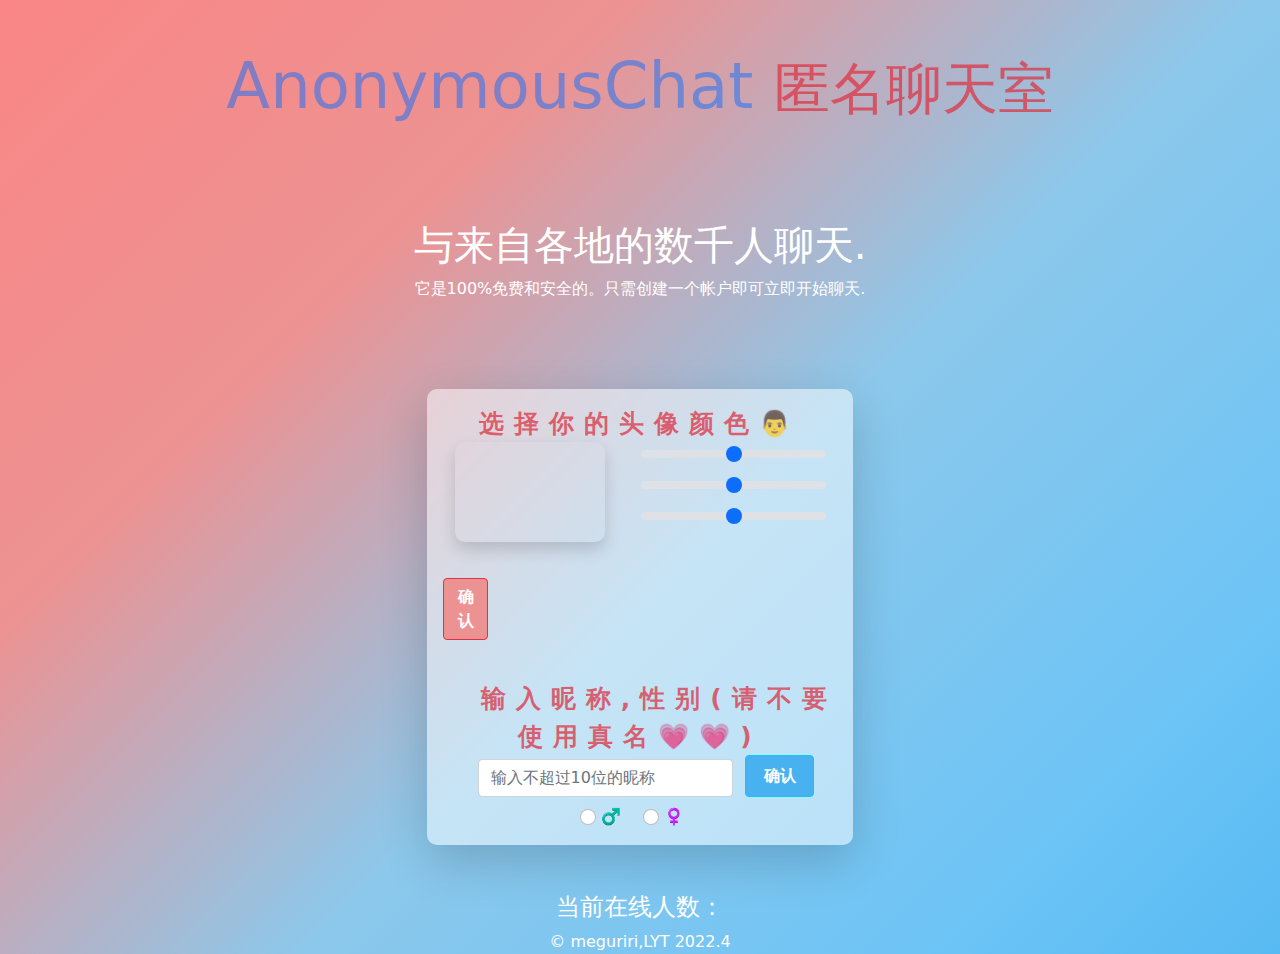
<file: templates/index.html>
<!DOCTYPE html>
<html lang="en">
<head>
  <meta charset="UTF-8">
  <title>匿 名 聊 天</title>
  <link href="../static/css/bootstrap.min.css" rel="stylesheet">
  <script src="https://s3.pstatp.com/cdn/expire-1-M/jquery/3.3.1/jquery.min.js"></script>
  <script src="https://cdn.staticfile.org/jquery-cookie/1.4.1/jquery.cookie.min.js"></script>
  <script src="../static/js/bootstrap.bundle.min.js"></script>
  <link rel="stylesheet" href="https://cdn.jsdelivr.net/npm/bootstrap-icons@1.5.0/font/bootstrap-icons.css">
  <link href="../static/css/login.css" rel="stylesheet">
  <script type="text/javascript" src="../static/js/login.js"></script>
</head>
<body class="text-center">
    <main class=" my-4 col-8 offset-2" >
        <h1 class="display-3 my-5  text-primary  text-opacity-50">AnonymousChat <small class="text-danger  text-opacity-75">匿名聊天室</small></h1>
        <div class="mt-2 p-5  text-white rounded">
            <h1>与来自各地的数千人聊天.</h1> 
            <p>它是100%免费和安全的。只需创建一个帐户即可立即开始聊天.</p> 
            <div class="spinner-grow-sm spinner-grow text-danger "></div>
            <div class="spinner-grow-sm spinner-grow text-danger text-opacity-75"></div>
            <div class="spinner-grow-sm spinner-grow text-danger text-opacity-50"></div>
            <div class="spinner-grow-sm spinner-grow text-primary text-opacity-50"></div>
            <div class="spinner-grow-sm spinner-grow text-primary text-opacity-75"></div>
            <div class="spinner-grow-sm spinner-grow text-primary "></div>
        </div>
        <div class="p-3 shadow-lg col-md-6 offset-3" style=" border-radius: 10px; background-color: rgba(255,255,255,0.5);">
            <label for="nicknameinput" class="text-danger text-opacity-75" style="letter-spacing: 10px; font-weight: bold;font-size: 25px;">选择你的头像颜色👨</label>
            <div class="row">
                <div class="shadow mx-4 col-4" id="123" style="border-radius: 10px;width: 150px;height: 100px; margin-bottom: 20px;"></div>
                <div class="col-6">
                    <input class="form-range" id="c1" type="range" min="0" max="255" step="1"/>
                    <input class="form-range" id="c2" type="range" min="0" max="255" step="1"/>
                    <input class="form-range" id="c3" type="range" min="0" max="255" step="1"/>
                </div>
                <div class="col-2">
                    <button id="submitcolor" class="my-3 text-white btn btn-danger" style="background-color: rgb(237, 146, 146);font-weight: bold;">确认</button>
                </div>
            </div>
            <div class="row mt-4">
                <label for="nicknameinput" class="text-danger text-opacity-75" style="letter-spacing: 10px; font-weight: bold;font-size: 25px;">&nbsp&nbsp输入昵称,性别(请不要使用真名💗💗)</label>
                <div class="mt-1 col-8 offset-1">
                    <input placeholder="输入不超过10位的昵称" type="text" class="form-control " id="nicknameinput" >
                </div>
                <button id="submit" type="submit" class="col-2 text-white btn btn-info" style="background-color: rgb(71, 178, 239);font-weight: bold;">确认</button>
            </div>
            <div class="mt-2">
                <div class="form-check-inline">
                    <input class="form-check-input" type="radio" name="flexRadioDefault" value=0>
                    <label class="form-check-label" >
                        ♂️
                    </label>
                </div>
                <div class="form-check-inline">
                    <input class="form-check-input" type="radio" name="flexRadioDefault" value=1>
                    <label class="form-check-label">
                        ♀️
                    </label>
                </div>
            </div>
        </div>
        <footer class=" navbar-static-bottom">
            <h4 class="mt-5 text-white" >当前在线人数：<span id="onlineusers"></span></h4>
            <p class=" text-white">&copy; meguriri,LYT 2022.4</p>
         </footer>
    </main>
</body>
</html>
</file>
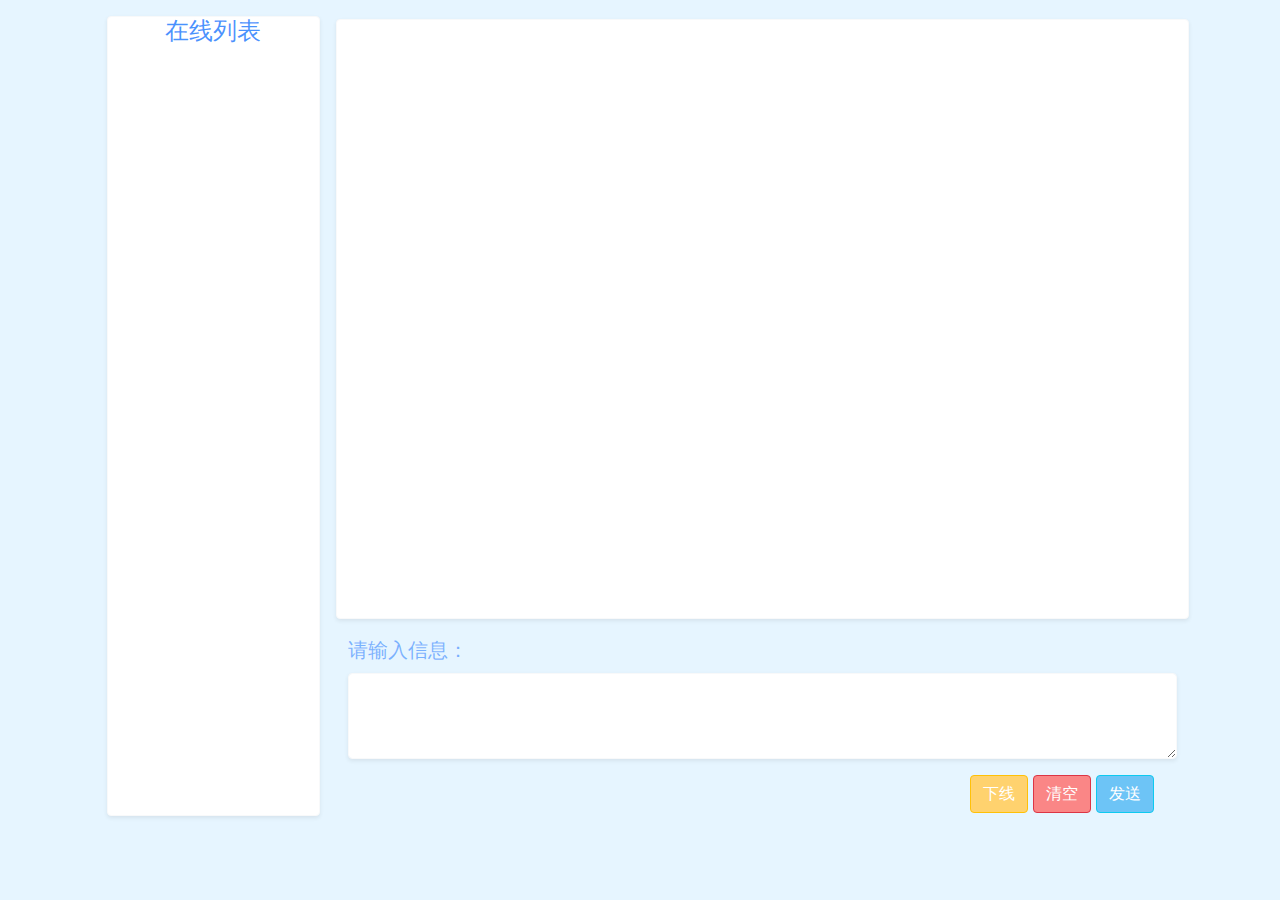
<file: templates/chatroom.html>
<!DOCTYPE html>
<html lang="en">
<head>
  <meta charset="UTF-8">
  <title>匿 名 聊 天</title>
  <link href="../static/css/bootstrap.min.css" rel="stylesheet">
  <script src="https://s3.pstatp.com/cdn/expire-1-M/jquery/3.3.1/jquery.min.js"></script>
  <script src="https://cdn.staticfile.org/jquery-cookie/1.4.1/jquery.cookie.min.js"></script>
  <script src="../static/js/bootstrap.bundle.min.js"></script>
  <link rel="stylesheet" href="https://cdn.jsdelivr.net/npm/bootstrap-icons@1.5.0/font/bootstrap-icons.css">
  <link rel="shortcut icon" href="../static/image/favicon.ico" type="image/x-icon">
   <script type="text/javascript" src="../static/js/chatroom.js"></script>
  <link href="../static/css/chatroom.css" rel="stylesheet">  
</head>
<body> 
    <div class="container-fluid">
        <div class="row align-items-center mt-3"  id="main">
            <div  class=" col-2 align-self-start offset-1 shadow-sm rounded border border-1 border-light " id="userlist" style="height: 800px; overflow:scroll; overflow-x: hidden;">
                <h4 class="text-center text-primary text-opacity-75 ">在线列表</h4>
                <ul id="listinfo" class="list-group">
                </ul>
            </div>
            <div class="mx-3 col-8" id="chat" >
                <div id="chatroom" class="row shadow-sm rounded border border-1 border-light" id="chatbox" style="background-color: rgb(255, 255, 255); height:0px;padding-bottom:50%;height: 600px; overflow:scroll; overflow-x: hidden;">
                </div>
                <div >
                    <div class="mb-3 mt-3 ">
                      <label class="fs-5 mb-2 text-primary text-opacity-50" for="comment" >请输入信息：</label>
                      <textarea id="text" class=" shadow-sm form-control border-1 border-light" rows="3" id="comment" name="text"></textarea>
                    </div>
                    <div class="offset-9">
                        <button id="offline" class=" text-white btn btn-warning " style="background-color: rgb(255,210, 110);">下线</button>
                        <button id="erase" class=" text-white btn btn-danger" style="background-color: rgb(250, 134, 134);">清空</button>
                        <button id="submit" class=" text-white btn btn-info" style="background-color: rgb(109, 196, 246);">发送</button>
                    </div>
                </div>
            </div>
        </div>
    </div>
</body>
</html>
</file>
<file: static/css/login.css>
html,body{
  height: 90%;
}

body {
  /* background-color: #f5f5f5; */
  /* background-color: #3f688ba0; */
  background-image: linear-gradient(
  135deg, 
  rgb(250, 134, 134) ,
  rgb(237, 146, 146) ,
  rgb(140, 200, 235) ,
  rgb(109, 196, 246) ,
  rgb(71, 178, 239)
  );
  background-size: 120% 120%;
  -webkit-user-select:none;
  -moz-user-select:none;
  -ms-user-select:none;
  -o-user-select:none;
  user-select:none;
}


.form-signin {
  width: 100%;
  max-width: 500px;
  padding: 15px;
  margin: auto;
}

.form-signin input[type="text"] {
  margin-bottom: -1px;
  border-bottom-right-radius: 0;
  border-bottom-left-radius: 0;
}

.form-signin #floatingPassword {
  border-top-left-radius: 0;
  border-top-right-radius: 0;
}

.form-signin #floatingcheckPassword {
  border-top-left-radius: 0;
  border-top-right-radius: 0;
}
</file>
<file: static/css/chatroom.css>
body{
  background-color: rgb(230, 245, 255);
}

#userlist,#chatbox{
  background-color: #ffffff;
}
</file>
